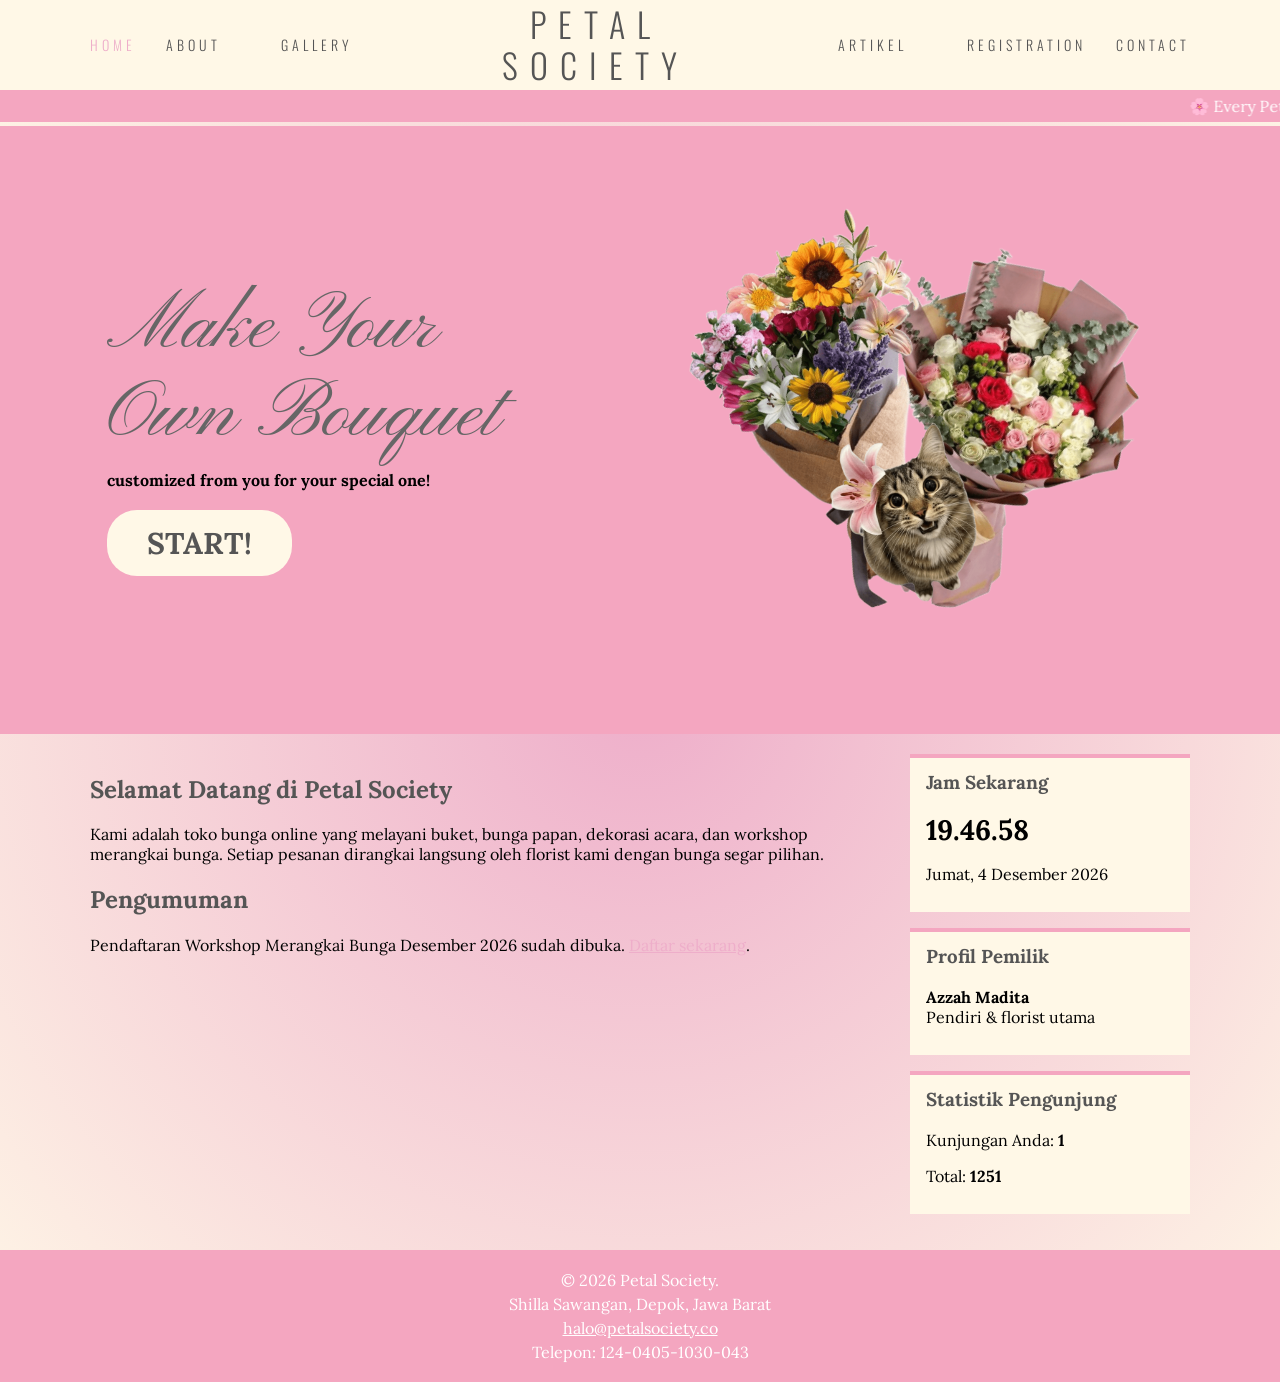
<file: index.html>
<!DOCTYPE html>
<html lang="id">
<head>
<meta charset="UTF-8">
<meta name="viewport" content="width=device-width, initial-scale=1.0">
<title>Home | Petal Society</title>
<link rel="icon" href="data:image/svg+xml,%3Csvg xmlns='http://www.w3.org/2000/svg' viewBox='0 0 100 100'%3E%3Ctext y='.9em' font-size='90'%3E%F0%9F%8C%B8%3C/text%3E%3C/svg%3E">
<link href="https://fonts.googleapis.com/css2?family=Lora:wght@400;700&family=Oswald:wght@300;400&family=Pinyon+Script&display=swap" rel="stylesheet">
<link rel="stylesheet" href="uts.css">
</head>
<body>
<header>
  <nav>
    <ul class="menu kiri">
      <li>
        <a href="index.html" class="aktif">Home</a></li>
      <li><a href="about.html">About</a><li>
      <li><a href="gallery.html">Gallery</a></li>
    </ul>
    <a href="index.html" class="judul">PETAL<br>SOCIETY</a>
    <ul class="menu kanan">
      <li><a href="artikel.html">Artikel</a><li>
      <li><a href="registration.html">Registration</a></li>
      <li><a href="contact.html">Contact</a></li>
    </ul>
  </nav>
</header>
<marquee class="berjalan">🌸 Every Petal Has a Story, Its You The One Who Started It🌷</marquee>
<section class="hero">
  <div class="hero-teks">
    <h1>Make Your<br>Own Bouquet</h1>
    <p>customized from you for your special one!</p>
    <a href="registration.html" class="tombol">START!</a>
  </div>
  <div class="komposisi">
    <img src="images/bunga1.png" alt="Buket mawar" class="bunga1">
    <img src="images/bunga2.png" alt="Buket bunga matahari" class="bunga2">
    <img src="images/meng.png" alt="Kucing Meng" class="meng">
  </div>
</section>
<div class="isi">
<main>
<h2>Selamat Datang di Petal Society</h2>
<p>Kami adalah toko bunga online yang melayani buket, bunga papan, dekorasi acara, dan workshop merangkai bunga. Setiap pesanan dirangkai langsung oleh florist kami dengan bunga segar pilihan.</p>
<h2>Pengumuman</h2><p>Pendaftaran Workshop Merangkai Bunga Desember 2026 sudah dibuka. <a href="registration.html">Daftar sekarang</a>.</p>
</main>
<aside>
  <div class="widget"><h3>Jam Sekarang</h3><p class="jam" id="jam">--:--:--</p><p id="tanggal"></p></div>
  <div class="widget"><h3>Profil Pemilik</h3><p><b>Azzah Madita</b><br>Pendiri &amp; florist utama</p></div>
  <div class="widget"><h3>Statistik Pengunjung</h3><p>Kunjungan Anda: <b id="kunjunganAnda">0</b></p><p>Total: <b id="totalKunjungan">0</b></p></div>
</aside>
</div>
<footer>
  <p>&copy; 2026 Petal Society.</p>
  <p>Shilla Sawangan, Depok, Jawa Barat</p>
  <p><a href="halo@petalsociety.id">halo@petalsociety.co</a></p>
  <p>Telepon: 124-0405-1030-043</p>
</footer>
<script src="uts.js"></script>
</body>
</html>
</file>
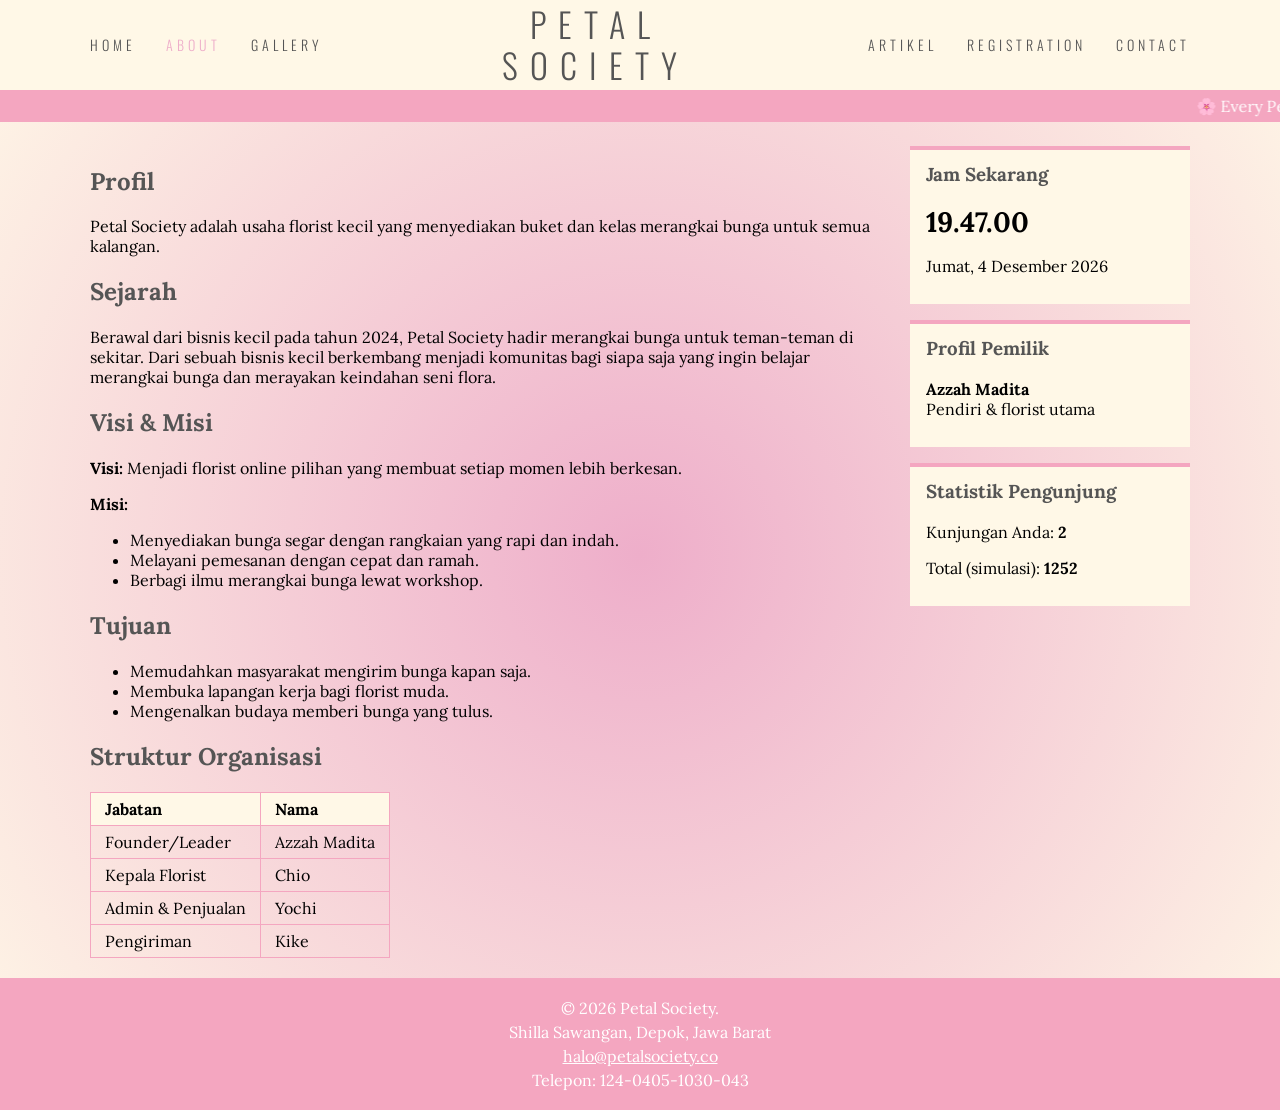
<file: about.html>
<!DOCTYPE html>
<html lang="id">
<head>
<meta charset="UTF-8">
<meta name="viewport" content="width=device-width, initial-scale=1.0">
<title>About | Petal Society</title>
<link rel="icon" href="data:image/svg+xml,%3Csvg xmlns='http://www.w3.org/2000/svg' viewBox='0 0 100 100'%3E%3Ctext y='.9em' font-size='90'%3E%F0%9F%8C%B8%3C/text%3E%3C/svg%3E">
<link href="https://fonts.googleapis.com/css2?family=Lora:wght@400;700&family=Oswald:wght@300;400&family=Pinyon+Script&display=swap" rel="stylesheet">
<link rel="stylesheet" href="uts.css">
</head>
<body>
<header>
  <nav>
    <ul class="menu kiri">
      <li><a href="index.html">Home</a></li>
      <li class="dropdown"><a href="about.html" class="aktif">About</a><ul class="submenu"><li><a href="about.html#profil">Profil</a></li><li><a href="about.html#sejarah">Sejarah</a></li><li><a href="about.html#visi">Visi &amp; Misi</a></li><li><a href="about.html#tujuan">Tujuan</a></li><li><a href="about.html#struktur">Struktur Organisasi</a></li></ul></li>
      <li><a href="gallery.html">Gallery</a></li>
    </ul>
    <a href="index.html" class="judul">PETAL<br>SOCIETY</a>
    <ul class="menu kanan">
      <li class="dropdown"><a href="artikel.html">Artikel</a><ul class="submenu"><li><a href="artikel.html"><b>Semua Artikel</b></a></li><li><a href="artikel1.html">Tips Merawat Buket Bunga Segar...</a></li><li><a href="artikel2.html">Makna Warna Bunga untuk Setiap...</a></li><li><a href="artikel3.html">Workshop Merangkai Bunga: Peng...</a></li></ul></li>
      <li><a href="registration.html">Registration</a></li>
      <li><a href="contact.html">Contact</a></li>
    </ul>
  </nav>
</header>
<marquee class="berjalan">🌸 Every Petal Has a Story, Its You The One Who Started It🌷</marquee>

<div class="isi">
<main>
<h2 id="profil">Profil</h2>
<p>Petal Society adalah usaha florist kecil yang menyediakan buket dan kelas merangkai bunga untuk semua kalangan.</p>
<h2 id="sejarah">Sejarah</h2>
<p>Berawal dari bisnis kecil pada tahun 2024, Petal Society hadir merangkai bunga untuk teman-teman di sekitar. Dari sebuah bisnis kecil berkembang menjadi komunitas bagi siapa saja yang ingin belajar merangkai bunga dan merayakan keindahan seni flora.</p>
<h2 id="visi">Visi &amp; Misi</h2>
<p><b>Visi:</b> Menjadi florist online pilihan yang membuat setiap momen lebih berkesan.</p>
<p><b>Misi:</b></p><ul><li>Menyediakan bunga segar dengan rangkaian yang rapi dan indah.</li><li>Melayani pemesanan dengan cepat dan ramah.</li><li>Berbagi ilmu merangkai bunga lewat workshop.</li></ul>
<h2 id="tujuan">Tujuan</h2>
<ul><li>Memudahkan masyarakat mengirim bunga kapan saja.</li><li>Membuka lapangan kerja bagi florist muda.</li><li>Mengenalkan budaya memberi bunga yang tulus.</li></ul>
<h2 id="struktur">Struktur Organisasi</h2>
<table><tr><th>Jabatan</th><th>Nama</th></tr><tr><td>Founder/Leader</td><td>Azzah Madita</td></tr><tr><td>Kepala Florist</td><td>Chio</td></tr><tr><td>Admin &amp; Penjualan</td><td>Yochi</td></tr><tr><td>Pengiriman</td><td>Kike</td></tr></table>
</main>
<aside>
  <div class="widget"><h3>Jam Sekarang</h3><p class="jam" id="jam">--:--:--</p><p id="tanggal"></p></div>
  <div class="widget"><h3>Profil Pemilik</h3><p><b>Azzah Madita</b><br>Pendiri &amp; florist utama</p></div>
  <div class="widget"><h3>Statistik Pengunjung</h3><p>Kunjungan Anda: <b id="kunjunganAnda">0</b></p><p>Total (simulasi): <b id="totalKunjungan">0</b></p></div>
</aside>
</div>
<footer>
  <p>&copy; 2026 Petal Society.</p>
  <p>Shilla Sawangan, Depok, Jawa Barat</p>
  <p><a href="halo@petalsociety.id">halo@petalsociety.co</a></p>
  <p>Telepon: 124-0405-1030-043</p>
<script src="uts.js"></script>
</body>
</html>
</body>
</html>
</file>
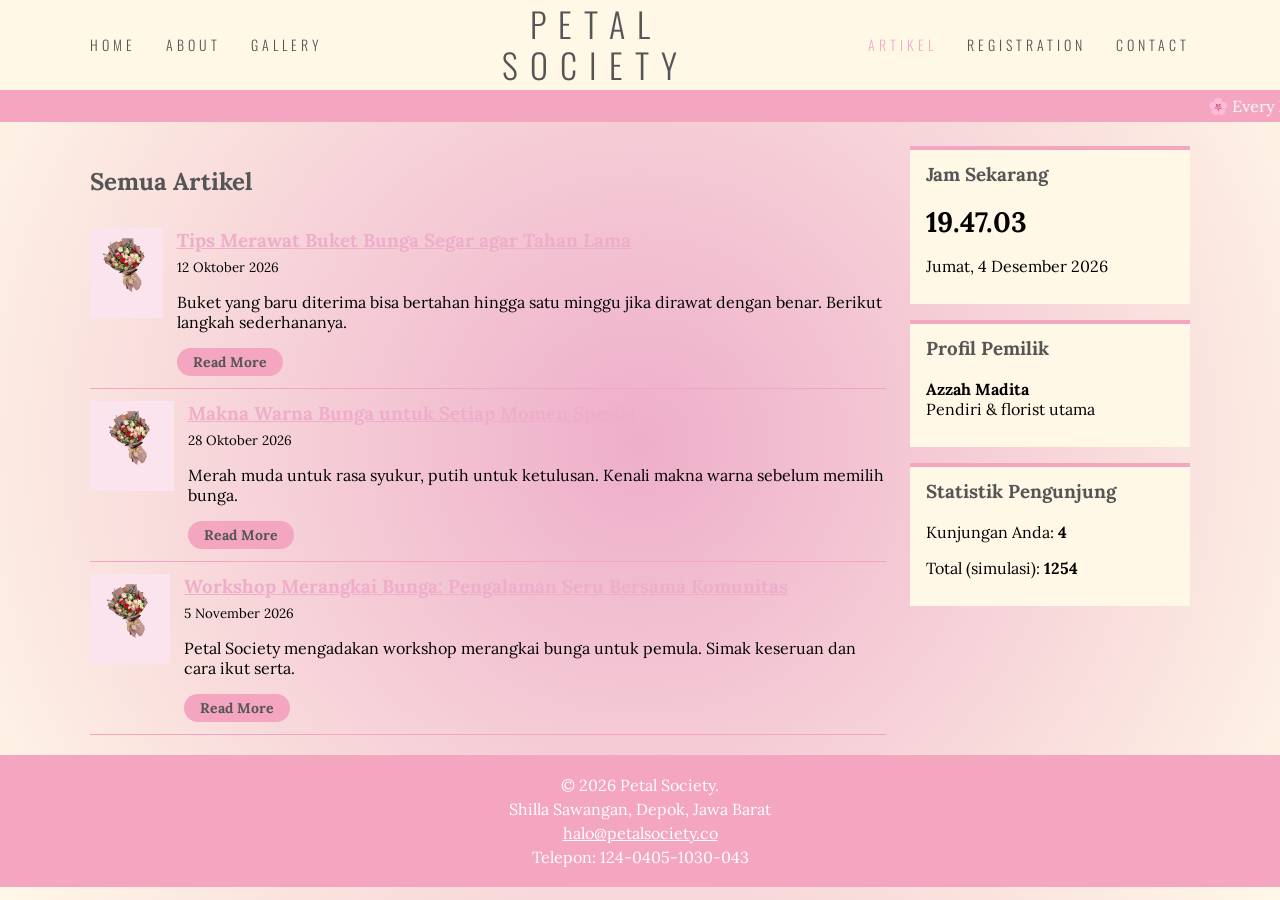
<file: artikel.html>
<!DOCTYPE html>
<html lang="id">
<head>
<meta charset="UTF-8">
<meta name="viewport" content="width=device-width, initial-scale=1.0">
<title>Artikel | Petal Society</title>
<link rel="icon" href="data:image/svg+xml,%3Csvg xmlns='http://www.w3.org/2000/svg' viewBox='0 0 100 100'%3E%3Ctext y='.9em' font-size='90'%3E%F0%9F%8C%B8%3C/text%3E%3C/svg%3E">
<link href="https://fonts.googleapis.com/css2?family=Lora:wght@400;700&family=Oswald:wght@300;400&family=Pinyon+Script&display=swap" rel="stylesheet">
<link rel="stylesheet" href="uts.css">
</head>
<body>
<header>
  <nav>
    <ul class="menu kiri">
      <li><a href="index.html">Home</a></li>
      <li class="dropdown"><a href="about.html">About</a><ul class="submenu"><li><a href="about.html#profil">Profil</a></li><li><a href="about.html#sejarah">Sejarah</a></li><li><a href="about.html#visi">Visi &amp; Misi</a></li><li><a href="about.html#tujuan">Tujuan</a></li><li><a href="about.html#struktur">Struktur Organisasi</a></li></ul></li>
      <li><a href="gallery.html">Gallery</a></li>
    </ul>
    <a href="index.html" class="judul">PETAL<br>SOCIETY</a>
    <ul class="menu kanan">
      <li class="dropdown"><a href="artikel.html" class="aktif">Artikel</a><ul class="submenu"><li><a href="artikel.html"><b>Semua Artikel</b></a></li><li><a href="artikel1.html">Tips Merawat Buket Bunga Segar...</a></li><li><a href="artikel2.html">Makna Warna Bunga untuk Setiap...</a></li><li><a href="artikel3.html">Workshop Merangkai Bunga: Peng...</a></li></ul></li>
      <li><a href="registration.html">Registration</a></li>
      <li><a href="contact.html">Contact</a></li>
    </ul>
  </nav>
</header>
<marquee class="berjalan">🌸 Every Petal Has a Story, Its You The One Who Started It🌷</marquee>

<div class="isi">
<main>
<h2>Semua Artikel</h2><div class="artikel"><img src="images/bunga1.png" alt="" width="90"><div><h3><a href="artikel1.html">Tips Merawat Buket Bunga Segar agar Tahan Lama</a></h3><small>12 Oktober 2026</small><p>Buket yang baru diterima bisa bertahan hingga satu minggu jika dirawat dengan benar. Berikut langkah sederhananya.</p><a class="tombol kecil" href="artikel1.html">Read More</a></div></div><div class="artikel"><img src="images/bunga1.png" alt="" width="90"><div><h3><a href="artikel2.html">Makna Warna Bunga untuk Setiap Momen Spesial</a></h3><small>28 Oktober 2026</small><p>Merah muda untuk rasa syukur, putih untuk ketulusan. Kenali makna warna sebelum memilih bunga.</p><a class="tombol kecil" href="artikel2.html">Read More</a></div></div><div class="artikel"><img src="images/bunga1.png" alt="" width="90"><div><h3><a href="artikel3.html">Workshop Merangkai Bunga: Pengalaman Seru Bersama Komunitas</a></h3><small>5 November 2026</small><p>Petal Society mengadakan workshop merangkai bunga untuk pemula. Simak keseruan dan cara ikut serta.</p><a class="tombol kecil" href="artikel3.html">Read More</a></div></div>
</main>
<aside>
  <div class="widget"><h3>Jam Sekarang</h3><p class="jam" id="jam">--:--:--</p><p id="tanggal"></p></div>
  <div class="widget"><h3>Profil Pemilik</h3><p><b>Azzah Madita</b><br>Pendiri &amp; florist utama</p></div>
  <div class="widget"><h3>Statistik Pengunjung</h3><p>Kunjungan Anda: <b id="kunjunganAnda">0</b></p><p>Total (simulasi): <b id="totalKunjungan">0</b></p></div>
</aside>
</div>
<footer>
  <p>&copy; 2026 Petal Society.</p>
  <p>Shilla Sawangan, Depok, Jawa Barat</p>
  <p><a href="halo@petalsociety.id">halo@petalsociety.co</a></p>
  <p>Telepon: 124-0405-1030-043</p>
<script src="uts.js"></script>
</footer>
<script src="uts.js"></script>
</body>
</html>
</body>
</html>
</file>
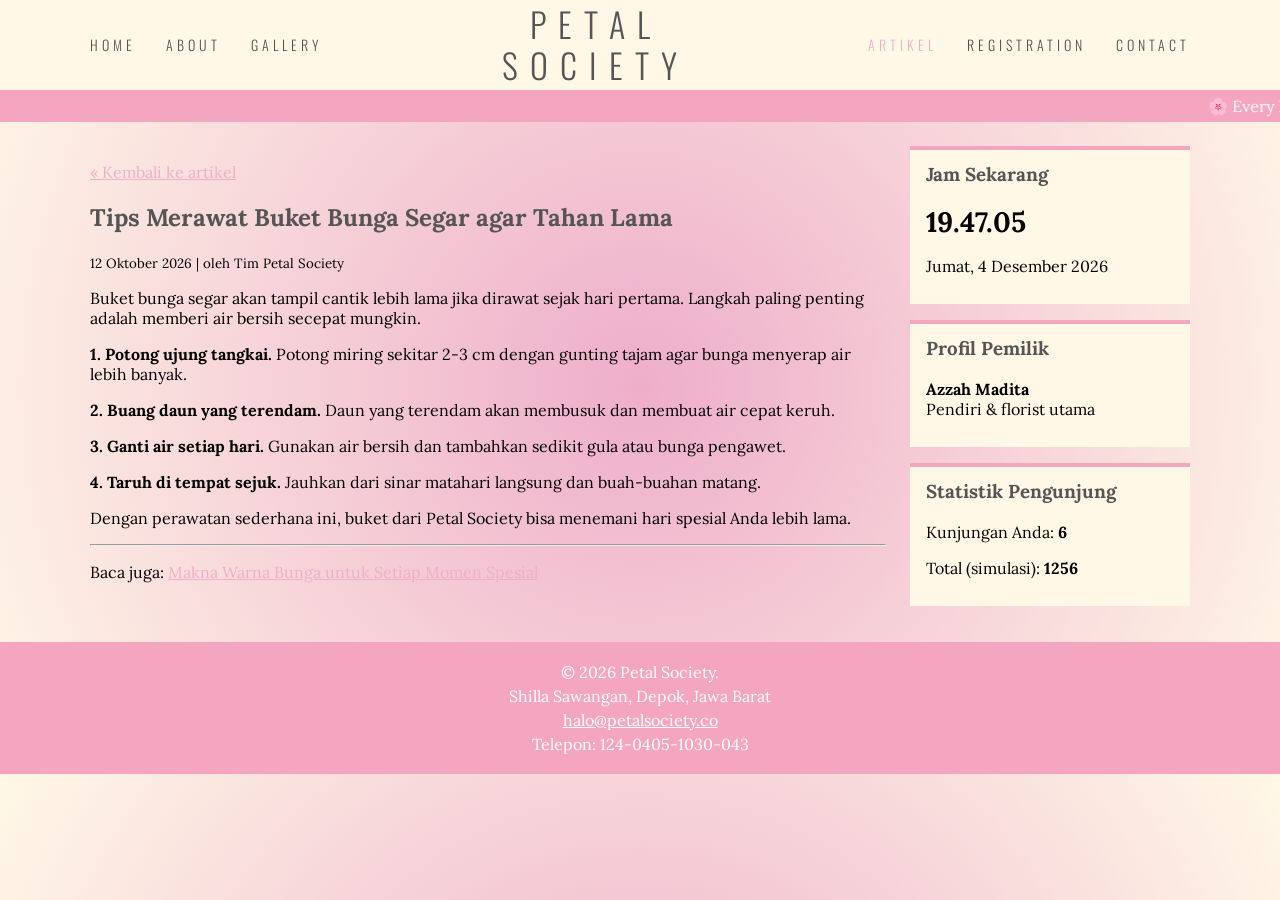
<file: artikel1.html>
<!DOCTYPE html>
<html lang="id">
<head>
<meta charset="UTF-8">
<meta name="viewport" content="width=device-width, initial-scale=1.0">
<title>Tips Merawat Buket Bunga Segar agar Tahan Lama | Petal Society</title>
<link rel="icon" href="data:image/svg+xml,%3Csvg xmlns='http://www.w3.org/2000/svg' viewBox='0 0 100 100'%3E%3Ctext y='.9em' font-size='90'%3E%F0%9F%8C%B8%3C/text%3E%3C/svg%3E">
<link href="https://fonts.googleapis.com/css2?family=Lora:wght@400;700&family=Oswald:wght@300;400&family=Pinyon+Script&display=swap" rel="stylesheet">
<link rel="stylesheet" href="uts.css">
</head>
<body>
<header>
  <nav>
    <ul class="menu kiri">
      <li><a href="index.html">Home</a></li>
      <li class="dropdown"><a href="about.html">About</a><ul class="submenu"><li><a href="about.html#profil">Profil</a></li><li><a href="about.html#sejarah">Sejarah</a></li><li><a href="about.html#visi">Visi &amp; Misi</a></li><li><a href="about.html#tujuan">Tujuan</a></li><li><a href="about.html#struktur">Struktur Organisasi</a></li></ul></li>
      <li><a href="gallery.html">Gallery</a></li>
    </ul>
    <a href="index.html" class="judul">PETAL<br>SOCIETY</a>
    <ul class="menu kanan">
      <li class="dropdown"><a href="artikel.html" class="aktif">Artikel</a><ul class="submenu"><li><a href="artikel.html"><b>Semua Artikel</b></a></li><li><a href="artikel1.html">Tips Merawat Buket Bunga Segar...</a></li><li><a href="artikel2.html">Makna Warna Bunga untuk Setiap...</a></li><li><a href="artikel3.html">Workshop Merangkai Bunga: Peng...</a></li></ul></li>
      <li><a href="registration.html">Registration</a></li>
      <li><a href="contact.html">Contact</a></li>
    </ul>
  </nav>
</header>
<marquee class="berjalan">🌸 Every Petal Has a Story, Its You The One Who Started It🌷</marquee>

<div class="isi">
<main>
<p><a href="artikel.html">&laquo; Kembali ke artikel</a></p><h2>Tips Merawat Buket Bunga Segar agar Tahan Lama</h2><small>12 Oktober 2026 | oleh Tim Petal Society</small><p>Buket bunga segar akan tampil cantik lebih lama jika dirawat sejak hari pertama. Langkah paling penting adalah memberi air bersih secepat mungkin.</p><p><b>1. Potong ujung tangkai.</b> Potong miring sekitar 2-3 cm dengan gunting tajam agar bunga menyerap air lebih banyak.</p><p><b>2. Buang daun yang terendam.</b> Daun yang terendam akan membusuk dan membuat air cepat keruh.</p><p><b>3. Ganti air setiap hari.</b> Gunakan air bersih dan tambahkan sedikit gula atau bunga pengawet.</p><p><b>4. Taruh di tempat sejuk.</b> Jauhkan dari sinar matahari langsung dan buah-buahan matang.</p><p>Dengan perawatan sederhana ini, buket dari Petal Society bisa menemani hari spesial Anda lebih lama.</p><hr><p>Baca juga: <a href="artikel2.html">Makna Warna Bunga untuk Setiap Momen Spesial</a></p>
</main>
<aside>
  <div class="widget"><h3>Jam Sekarang</h3><p class="jam" id="jam">--:--:--</p><p id="tanggal"></p></div>
  <div class="widget"><h3>Profil Pemilik</h3><p><b>Azzah Madita</b><br>Pendiri &amp; florist utama</p></div>
  <div class="widget"><h3>Statistik Pengunjung</h3><p>Kunjungan Anda: <b id="kunjunganAnda">0</b></p><p>Total (simulasi): <b id="totalKunjungan">0</b></p></div>
</aside>
</div>
<footer>
  <p>&copy; 2026 Petal Society.</p>
  <p>Shilla Sawangan, Depok, Jawa Barat</p>
  <p><a href="halo@petalsociety.id">halo@petalsociety.co</a></p>
  <p>Telepon: 124-0405-1030-043</p>
<script src="uts.js"></script>
</footer>
<script src="uts.js"></script>
</body>
</html>
</file>
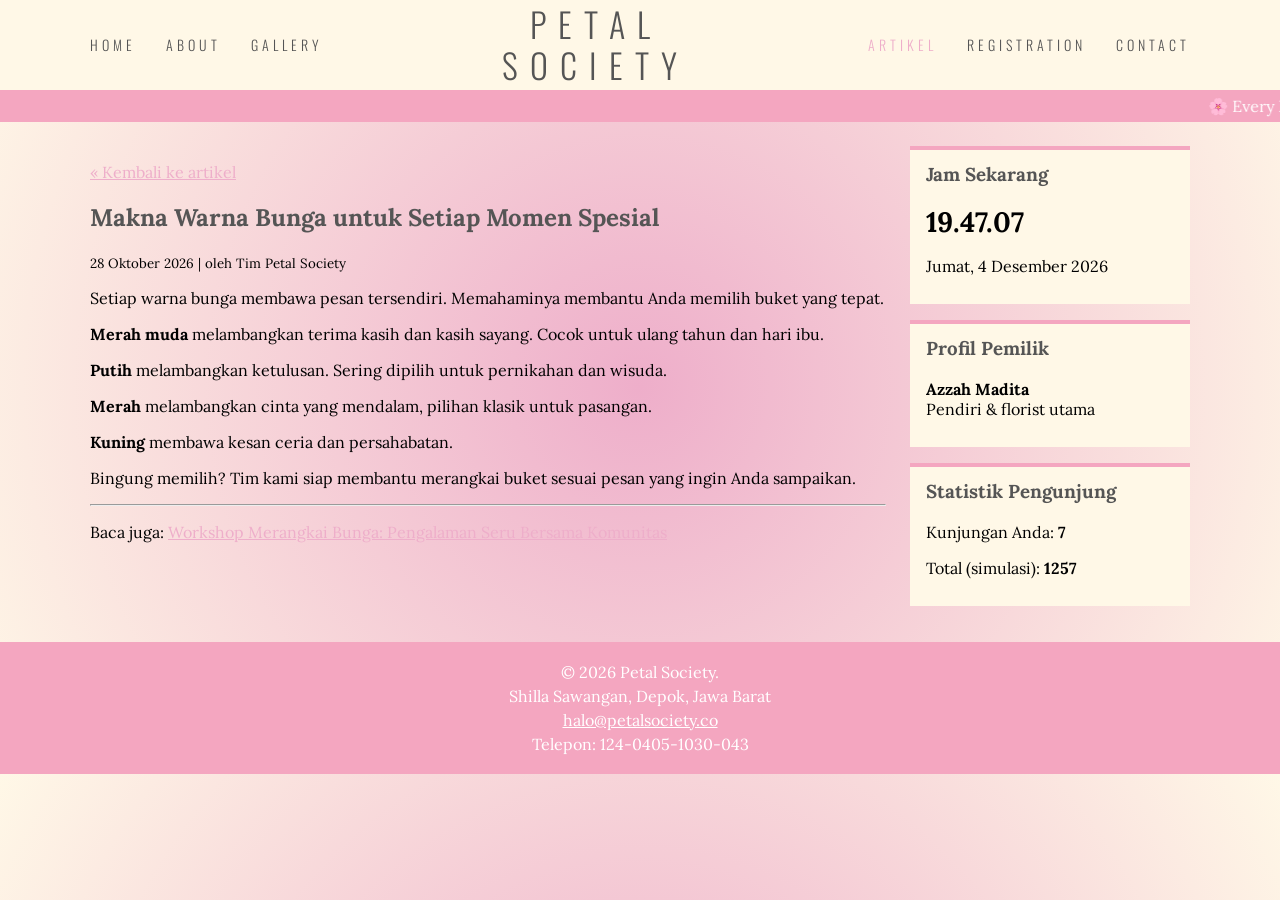
<file: artikel2.html>
<!DOCTYPE html>
<html lang="id">
<head>
<meta charset="UTF-8">
<meta name="viewport" content="width=device-width, initial-scale=1.0">
<title>Makna Warna Bunga untuk Setiap Momen Spesial | Petal Society</title>
<link rel="icon" href="data:image/svg+xml,%3Csvg xmlns='http://www.w3.org/2000/svg' viewBox='0 0 100 100'%3E%3Ctext y='.9em' font-size='90'%3E%F0%9F%8C%B8%3C/text%3E%3C/svg%3E">
<link href="https://fonts.googleapis.com/css2?family=Lora:wght@400;700&family=Oswald:wght@300;400&family=Pinyon+Script&display=swap" rel="stylesheet">
<link rel="stylesheet" href="uts.css">
</head>
<body>
<header>
  <nav>
    <ul class="menu kiri">
      <li><a href="index.html">Home</a></li>
      <li class="dropdown"><a href="about.html">About</a><ul class="submenu"><li><a href="about.html#profil">Profil</a></li><li><a href="about.html#sejarah">Sejarah</a></li><li><a href="about.html#visi">Visi &amp; Misi</a></li><li><a href="about.html#tujuan">Tujuan</a></li><li><a href="about.html#struktur">Struktur Organisasi</a></li></ul></li>
      <li><a href="gallery.html">Gallery</a></li>
    </ul>
    <a href="index.html" class="judul">PETAL<br>SOCIETY</a>
    <ul class="menu kanan">
      <li class="dropdown"><a href="artikel.html" class="aktif">Artikel</a><ul class="submenu"><li><a href="artikel.html"><b>Semua Artikel</b></a></li><li><a href="artikel1.html">Tips Merawat Buket Bunga Segar...</a></li><li><a href="artikel2.html">Makna Warna Bunga untuk Setiap...</a></li><li><a href="artikel3.html">Workshop Merangkai Bunga: Peng...</a></li></ul></li>
      <li><a href="registration.html">Registration</a></li>
      <li><a href="contact.html">Contact</a></li>
    </ul>
  </nav>
</header>
<marquee class="berjalan">🌸 Every Petal Has a Story, Its You The One Who Started It🌷</marquee>

<div class="isi">
<main>
<p><a href="artikel.html">&laquo; Kembali ke artikel</a></p><h2>Makna Warna Bunga untuk Setiap Momen Spesial</h2><small>28 Oktober 2026 | oleh Tim Petal Society</small><p>Setiap warna bunga membawa pesan tersendiri. Memahaminya membantu Anda memilih buket yang tepat.</p><p><b>Merah muda</b> melambangkan terima kasih dan kasih sayang. Cocok untuk ulang tahun dan hari ibu.</p><p><b>Putih</b> melambangkan ketulusan. Sering dipilih untuk pernikahan dan wisuda.</p><p><b>Merah</b> melambangkan cinta yang mendalam, pilihan klasik untuk pasangan.</p><p><b>Kuning</b> membawa kesan ceria dan persahabatan.</p><p>Bingung memilih? Tim kami siap membantu merangkai buket sesuai pesan yang ingin Anda sampaikan.</p><hr><p>Baca juga: <a href="artikel3.html">Workshop Merangkai Bunga: Pengalaman Seru Bersama Komunitas</a></p>
</main>
<aside>
  <div class="widget"><h3>Jam Sekarang</h3><p class="jam" id="jam">--:--:--</p><p id="tanggal"></p></div>
  <div class="widget"><h3>Profil Pemilik</h3><p><b>Azzah Madita</b><br>Pendiri &amp; florist utama</p></div>
  <div class="widget"><h3>Statistik Pengunjung</h3><p>Kunjungan Anda: <b id="kunjunganAnda">0</b></p><p>Total (simulasi): <b id="totalKunjungan">0</b></p></div>
</aside>
</div>
<footer>
  <p>&copy; 2026 Petal Society.</p>
  <p>Shilla Sawangan, Depok, Jawa Barat</p>
  <p><a href="halo@petalsociety.id">halo@petalsociety.co</a></p>
  <p>Telepon: 124-0405-1030-043</p>
</footer>
<script src="uts.js"></script>
</body>
</html>
</file>
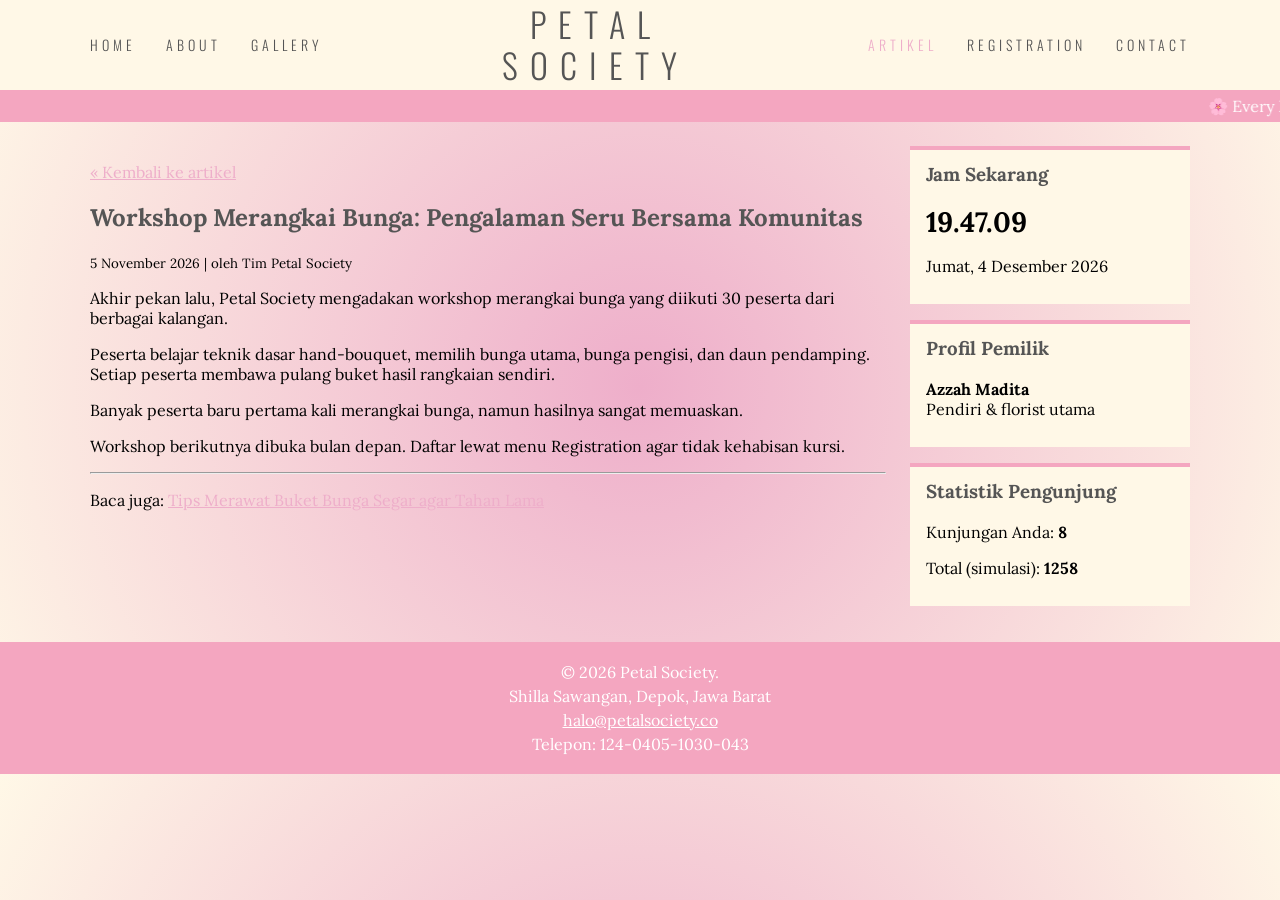
<file: artikel3.html>
<!DOCTYPE html>
<html lang="id">
<head>
<meta charset="UTF-8">
<meta name="viewport" content="width=device-width, initial-scale=1.0">
<title>Workshop Merangkai Bunga: Pengalaman Seru Bersama Komunitas | Petal Society</title>
<link rel="icon" href="data:image/svg+xml,%3Csvg xmlns='http://www.w3.org/2000/svg' viewBox='0 0 100 100'%3E%3Ctext y='.9em' font-size='90'%3E%F0%9F%8C%B8%3C/text%3E%3C/svg%3E">
<link href="https://fonts.googleapis.com/css2?family=Lora:wght@400;700&family=Oswald:wght@300;400&family=Pinyon+Script&display=swap" rel="stylesheet">
<link rel="stylesheet" href="uts.css">
</head>
<body>
<header>
  <nav>
    <ul class="menu kiri">
      <li><a href="index.html">Home</a></li>
      <li class="dropdown"><a href="about.html">About</a><ul class="submenu"><li><a href="about.html#profil">Profil</a></li><li><a href="about.html#sejarah">Sejarah</a></li><li><a href="about.html#visi">Visi &amp; Misi</a></li><li><a href="about.html#tujuan">Tujuan</a></li><li><a href="about.html#struktur">Struktur Organisasi</a></li></ul></li>
      <li><a href="gallery.html">Gallery</a></li>
    </ul>
    <a href="index.html" class="judul">PETAL<br>SOCIETY</a>
    <ul class="menu kanan">
      <li class="dropdown"><a href="artikel.html" class="aktif">Artikel</a><ul class="submenu"><li><a href="artikel.html"><b>Semua Artikel</b></a></li><li><a href="artikel1.html">Tips Merawat Buket Bunga Segar...</a></li><li><a href="artikel2.html">Makna Warna Bunga untuk Setiap...</a></li><li><a href="artikel3.html">Workshop Merangkai Bunga: Peng...</a></li></ul></li>
      <li><a href="registration.html">Registration</a></li>
      <li><a href="contact.html">Contact</a></li>
    </ul>
  </nav>
</header>
<marquee class="berjalan">🌸 Every Petal Has a Story, Its You The One Who Started It🌷</marquee>

<div class="isi">
<main>
<p><a href="artikel.html">&laquo; Kembali ke artikel</a></p><h2>Workshop Merangkai Bunga: Pengalaman Seru Bersama Komunitas</h2><small>5 November 2026 | oleh Tim Petal Society</small><p>Akhir pekan lalu, Petal Society mengadakan workshop merangkai bunga yang diikuti 30 peserta dari berbagai kalangan.</p><p>Peserta belajar teknik dasar hand-bouquet, memilih bunga utama, bunga pengisi, dan daun pendamping. Setiap peserta membawa pulang buket hasil rangkaian sendiri.</p><p>Banyak peserta baru pertama kali merangkai bunga, namun hasilnya sangat memuaskan.</p><p>Workshop berikutnya dibuka bulan depan. Daftar lewat menu Registration agar tidak kehabisan kursi.</p><hr><p>Baca juga: <a href="artikel1.html">Tips Merawat Buket Bunga Segar agar Tahan Lama</a></p>
</main>
<aside>
  <div class="widget"><h3>Jam Sekarang</h3><p class="jam" id="jam">--:--:--</p><p id="tanggal"></p></div>
  <div class="widget"><h3>Profil Pemilik</h3><p><b>Azzah Madita</b><br>Pendiri &amp; florist utama</p></div>  
  <div class="widget"><h3>Statistik Pengunjung</h3><p>Kunjungan Anda: <b id="kunjunganAnda">0</b></p><p>Total (simulasi): <b id="totalKunjungan">0</b></p></div>
</aside>
</div>
<footer>
  <p>&copy; 2026 Petal Society.</p>
  <p>Shilla Sawangan, Depok, Jawa Barat</p>
  <p><a href="halo@petalsociety.id">halo@petalsociety.co</a></p>
  <p>Telepon: 124-0405-1030-043</p>
</footer>
<script src="uts.js"></script>
</body>
</html>
</file>
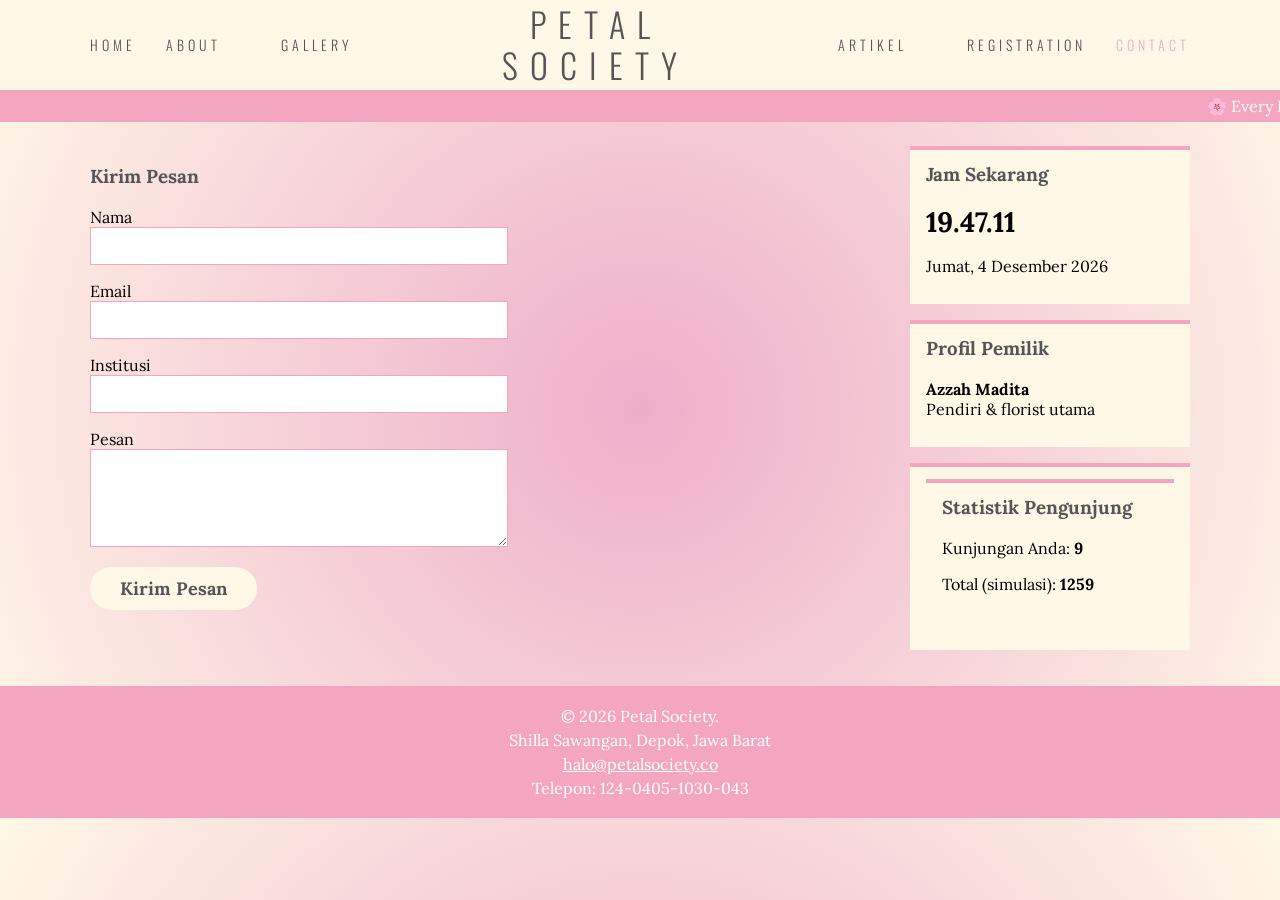
<file: contact.html>
<!DOCTYPE html>
<html lang="id">
<head>
<meta charset="UTF-8">
<meta name="viewport" content="width=device-width, initial-scale=1.0">
<title>Contact | Petal Society</title>
<link rel="icon" href="data:image/svg+xml,%3Csvg xmlns='http://www.w3.org/2000/svg' viewBox='0 0 100 100'%3E%3Ctext y='.9em' font-size='90'%3E%F0%9F%8C%B8%3C/text%3E%3C/svg%3E">
<link href="https://fonts.googleapis.com/css2?family=Lora:wght@400;700&family=Oswald:wght@300;400&family=Pinyon+Script&display=swap" rel="stylesheet">
<link rel="stylesheet" href="uts.css">
</head>
<body>
<header>
  <nav>
    <ul class="menu kiri">
      <li><a href="index.html">Home</a></li>
      <li><a href="about.html">About</a><li>
      <li><a href="gallery.html">Gallery</a></li>
    </ul>
    <a href="index.html" class="judul">PETAL<br>SOCIETY</a>
    <ul class="menu kanan">
      <li><a href="artikel.html">Artikel</a><li>
      <li><a href="registration.html">Registration</a></li>
      <li><a href="contact.html" class="aktif">Contact</a></li>
    </ul>
  </nav>
</header>
<marquee class="berjalan">🌸 Every Petal Has a Story, Its You The One Who Started It🌷</marquee>

<div class="isi">
<main>
<h3>Kirim Pesan</h3>
<form id="formKontak">
<p><label>Nama<br><input type="text" name="nama" required></label></p>
<p><label>Email<br><input type="email" name="email" required></label></p>
<p><label>Institusi<br><input type="text" name="institusi" required></label></p>
<p><label>Pesan<br><textarea name="pesan" rows="4" required></textarea></label></p>
<button type="submit" class="tombol">Kirim Pesan</button>
<p id="pesanKontak"></p>
</form>
</main>
<aside>
  <div class="widget"><h3>Jam Sekarang</h3><p class="jam" id="jam">--:--:--</p><p id="tanggal"></p></div>
  <div class="widget"><h3>Profil Pemilik</h3><p><b>Azzah Madita</b><br>Pendiri &amp; florist utama</p></div>  <div class="widget">
  <div class="widget"><h3>Statistik Pengunjung</h3><p>Kunjungan Anda: <b id="kunjunganAnda">0</b></p><p>Total (simulasi): <b id="totalKunjungan">0</b></p></div>
</aside>
</div>
<footer>
  <p>&copy; 2026 Petal Society.</p>
  <p>Shilla Sawangan, Depok, Jawa Barat</p>
  <p><a href="halo@petalsociety.id">halo@petalsociety.co</a></p>
  <p>Telepon: 124-0405-1030-043</p>
<script src="uts.js"></script>
</body>
</html>
</file>
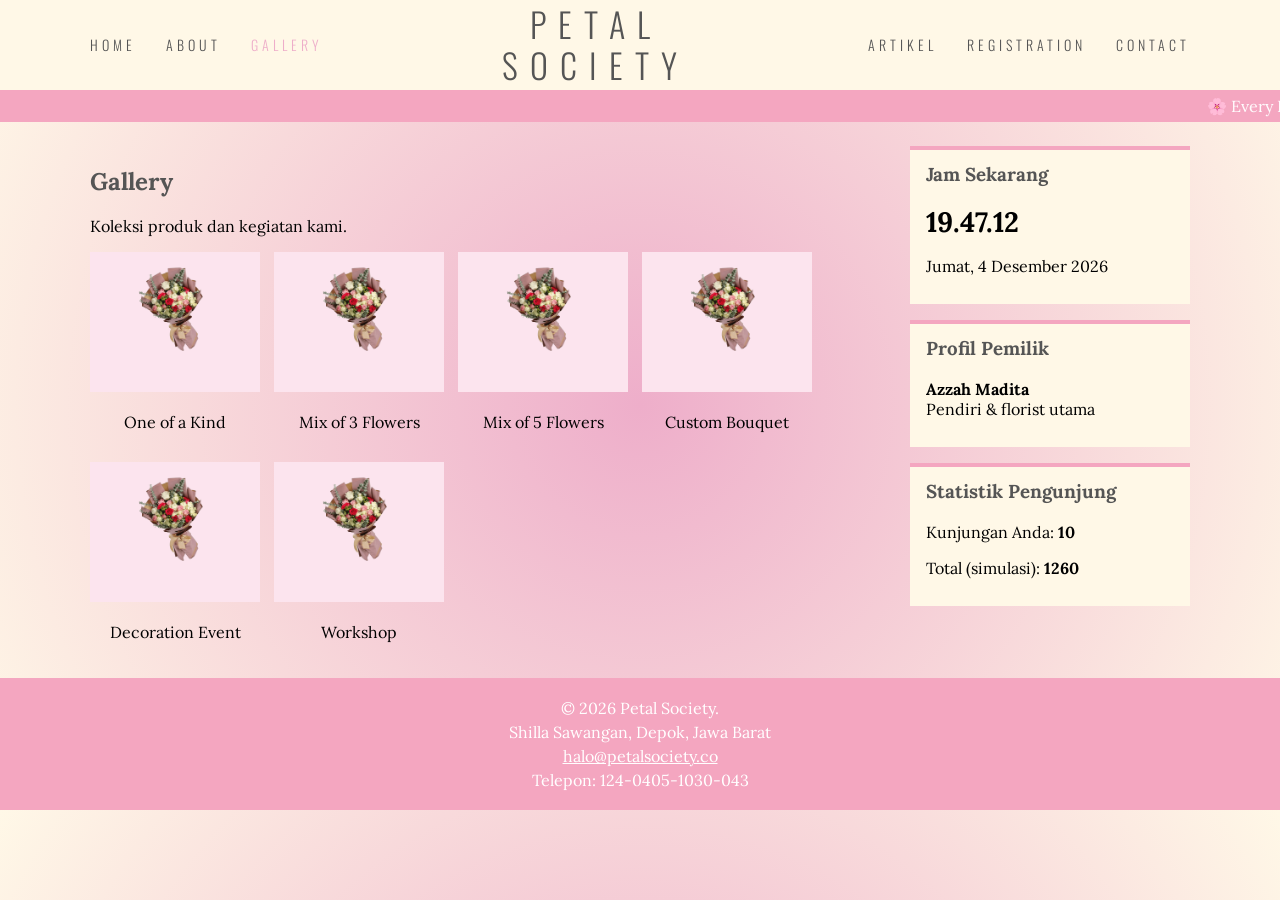
<file: gallery.html>
<!DOCTYPE html>
<html lang="id">
<head>
<meta charset="UTF-8">
<meta name="viewport" content="width=device-width, initial-scale=1.0">
<title>Gallery | Petal Society</title>
<link rel="icon" href="data:image/svg+xml,%3Csvg xmlns='http://www.w3.org/2000/svg' viewBox='0 0 100 100'%3E%3Ctext y='.9em' font-size='90'%3E%F0%9F%8C%B8%3C/text%3E%3C/svg%3E">
<link href="https://fonts.googleapis.com/css2?family=Lora:wght@400;700&family=Oswald:wght@300;400&family=Pinyon+Script&display=swap" rel="stylesheet">
<link rel="stylesheet" href="uts.css">
</head>
<body>
<header>
  <nav>
    <ul class="menu kiri">
      <li><a href="index.html">Home</a></li>
      <li class="dropdown"><a href="about.html">About</a><ul class="submenu"><li><a href="about.html#profil">Profil</a></li><li><a href="about.html#sejarah">Sejarah</a></li><li><a href="about.html#visi">Visi &amp; Misi</a></li><li><a href="about.html#tujuan">Tujuan</a></li><li><a href="about.html#struktur">Struktur Organisasi</a></li></ul></li>
      <li><a href="gallery.html" class="aktif">Gallery</a></li>
    </ul>
    <a href="index.html" class="judul">PETAL<br>SOCIETY</a>
    <ul class="menu kanan">
      <li class="dropdown"><a href="artikel.html">Artikel</a><ul class="submenu"><li><a href="artikel.html"><b>Semua Artikel</b></a></li><li><a href="artikel1.html">Tips Merawat Buket Bunga Segar...</a></li><li><a href="artikel2.html">Makna Warna Bunga untuk Setiap...</a></li><li><a href="artikel3.html">Workshop Merangkai Bunga: Peng...</a></li></ul></li>
      <li><a href="registration.html">Registration</a></li>
      <li><a href="contact.html">Contact</a></li>
    </ul>
  </nav>
</header>
<marquee class="berjalan">🌸 Every Petal Has a Story, Its You The One Who Started It🌷</marquee>

<div class="isi">
<main>
<h2>Gallery</h2><p>Koleksi produk dan kegiatan kami.</p>
  <div class='galeri'>
    <div class="foto"><img src="images/bunga1.png" alt="One of a Kind"><p>One of a Kind</p></div>
    <div class="foto"><img src="images/bunga1.png" alt="Mix of 3 Flowers"><p>Mix of 3 Flowers</p></div>
    <div class="foto"><img src="images/bunga1.png" alt="Mix of 5 Flowers"><p>Mix of 5 Flowers</p></div>
    <div class="foto"><img src="images/bunga1.png" alt="Dekorasi Pernikahan"><p>Custom Bouquet</p></div>
    <div class="foto"><img src="images/bunga1.png" alt="Buket Wisuda"><p>Decoration Event</p></div>
    <div class="foto"><img src="images/bunga1.png" alt="Bunga Meja"><p>Workshop</p></div>
  </div>
</main>
<aside>
  <div class="widget"><h3>Jam Sekarang</h3><p class="jam" id="jam">--:--:--</p><p id="tanggal"></p></div>
  <div class="widget"><h3>Profil Pemilik</h3><p><b>Azzah Madita</b><br>Pendiri &amp; florist utama</p></div>  
  <div class="widget"><h3>Statistik Pengunjung</h3><p>Kunjungan Anda: <b id="kunjunganAnda">0</b></p><p>Total (simulasi): <b id="totalKunjungan">0</b></p></div>
</aside>
</div>
<footer>
  <p>&copy; 2026 Petal Society.</p>
  <p>Shilla Sawangan, Depok, Jawa Barat</p>
  <p><a href="halo@petalsociety.id">halo@petalsociety.co</a></p>
  <p>Telepon: 124-0405-1030-043</p>
</footer>
<script src="uts.js"></script>
</body>
</html>
</file>
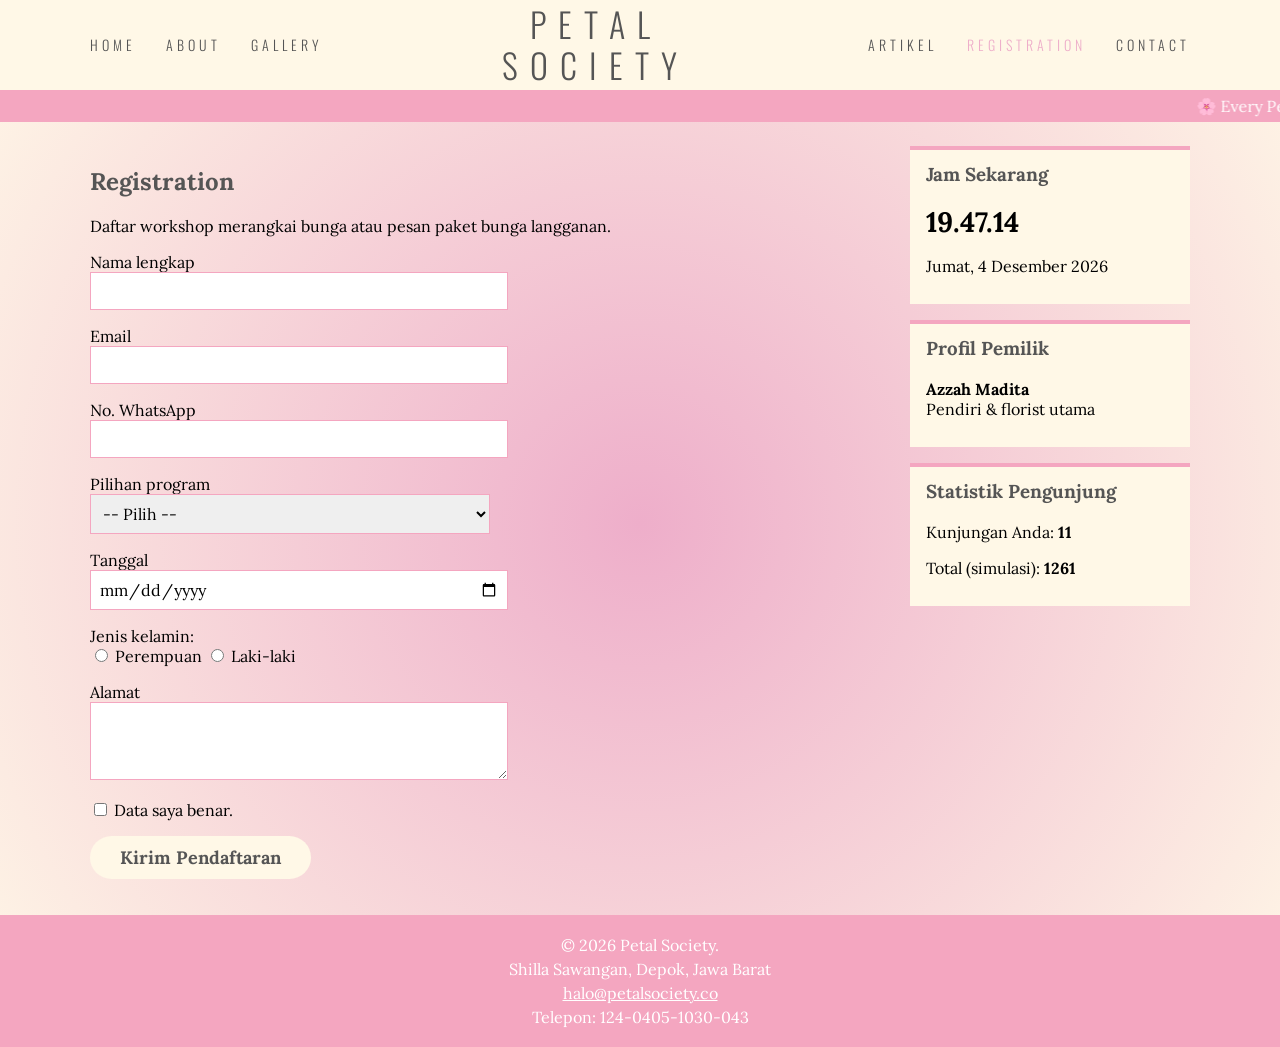
<file: registration.html>
<!DOCTYPE html>
<html lang="id">
<head>
<meta charset="UTF-8">
<meta name="viewport" content="width=device-width, initial-scale=1.0">
<title>Registration | Petal Society</title>
<link rel="icon" href="data:image/svg+xml,%3Csvg xmlns='http://www.w3.org/2000/svg' viewBox='0 0 100 100'%3E%3Ctext y='.9em' font-size='90'%3E%F0%9F%8C%B8%3C/text%3E%3C/svg%3E">
<link href="https://fonts.googleapis.com/css2?family=Lora:wght@400;700&family=Oswald:wght@300;400&family=Pinyon+Script&display=swap" rel="stylesheet">
<link rel="stylesheet" href="uts.css">
</head>
<body>
<header>
  <nav>
    <ul class="menu kiri">
      <li><a href="index.html">Home</a></li>
      <li class="dropdown"><a href="about.html">About</a><ul class="submenu"><li><a href="about.html#profil">Profil</a></li><li><a href="about.html#sejarah">Sejarah</a></li><li><a href="about.html#visi">Visi &amp; Misi</a></li><li><a href="about.html#tujuan">Tujuan</a></li><li><a href="about.html#struktur">Struktur Organisasi</a></li></ul></li>
      <li><a href="gallery.html">Gallery</a></li>
    </ul>
    <a href="index.html" class="judul">PETAL<br>SOCIETY</a>
    <ul class="menu kanan">
      <li class="dropdown"><a href="artikel.html">Artikel</a><ul class="submenu"><li><a href="artikel.html"><b>Semua Artikel</b></a></li><li><a href="artikel1.html">Tips Merawat Buket Bunga Segar...</a></li><li><a href="artikel2.html">Makna Warna Bunga untuk Setiap...</a></li><li><a href="artikel3.html">Workshop Merangkai Bunga: Peng...</a></li></ul></li>
      <li><a href="registration.html" class="aktif">Registration</a></li>
      <li><a href="contact.html">Contact</a></li>
    </ul>
  </nav>
</header>
<marquee class="berjalan">🌸 Every Petal Has a Story, Its You The One Who Started It🌷</marquee>

<div class="isi">
<main>
<h2>Registration</h2><p>Daftar workshop merangkai bunga atau pesan paket bunga langganan.</p>
<form id="formDaftar">
<p><label>Nama lengkap<br><input type="text" name="nama" required></label></p>
<p><label>Email<br><input type="email" name="email" required></label></p>
<p><label>No. WhatsApp<br><input type="tel" name="hp" required></label></p>
<p><label>Pilihan program<br><select name="program" required><option value="">-- Pilih --</option><option>Workshop Hand Bouquet (Rp150.000)</option><option>Workshop Bunga Meja (Rp120.000)</option><option>Langganan Bunga Mingguan (Rp200.000)</option></select></label></p>
<p><label>Tanggal<br><input type="date" name="tanggal" required></label></p>
<p>Jenis kelamin:<br><label><input type="radio" name="jk" value="P" required> Perempuan</label> <label><input type="radio" name="jk" value="L"> Laki-laki</label></p>
<p><label>Alamat<br><textarea name="alamat" rows="3" required></textarea></label></p>
<p><label><input type="checkbox" name="setuju" required> Data saya benar.</label></p>
<button type="submit" class="tombol">Kirim Pendaftaran</button>
<p id="pesanDaftar"></p>
</form>
</main>
<aside>
  <div class="widget"><h3>Jam Sekarang</h3><p class="jam" id="jam">--:--:--</p><p id="tanggal"></p></div>
  <div class="widget"><h3>Profil Pemilik</h3><p><b>Azzah Madita</b><br>Pendiri &amp; florist utama</p></div>  
  <div class="widget"><h3>Statistik Pengunjung</h3><p>Kunjungan Anda: <b id="kunjunganAnda">0</b></p><p>Total (simulasi): <b id="totalKunjungan">0</b></p></div>
</aside>
</div>
<footer>
  <p>&copy; 2026 Petal Society.</p>
  <p>Shilla Sawangan, Depok, Jawa Barat</p>
  <p><a href="halo@petalsociety.id">halo@petalsociety.co</a></p>
  <p>Telepon: 124-0405-1030-043</p>
</footer>
<script src="uts.js"></script>
</body>
</html>
</file>
<file: uts.css>
body {
  margin: 0;
  font-family: 'Lora', serif;
  background: #EEAECA;
background: radial-gradient(circle,rgba(238, 174, 202, 1) 0%, rgba(255, 248, 231, 1) 100%);
}
a { color: #EEAECA; }
h1, h2, h3 { color: #555; }

header {
  background: #FFF8E7;
  padding: 4px 20px;
}
nav {
  display: flex;
  justify-content: space-between;
  align-items: center;
  max-width: 1100px;
  margin: 0 auto;
}
.menu {
  list-style: none;
  margin: 0;
  padding: 0;
  display: flex;
  gap: 30px;
}
.menu a {
  font-family: 'Oswald', sans-serif;
  font-weight: 300;
  letter-spacing: 4px;
  text-transform: uppercase;
  text-decoration: none;
  color: #555;
  font-size: 14px;
}
.menu a:hover, .menu a.aktif { color: #EEAECA; }

.judul {
  font-family: 'Oswald', sans-serif;
  font-weight: 300;
  font-size: 34px;
  letter-spacing: 12px;
  line-height: 1.2;
  text-align: center;
  text-decoration: none;
  color: #555;
}

.dropdown { position: relative; }
.submenu {
  display: none;
  position: absolute;
  top: 100%;
  left: 0;
  width: 240px;
  background: #FFF8E7;
  border: 1px solid #F4A6C0;
  list-style: none;
  margin: 0;
  padding: 0;
  z-index: 10;
}
.submenu a {
  display: block;
  padding: 10px 14px;
  letter-spacing: 1px;
  text-transform: none;
  font-size: 15px;
}
.dropdown:hover .submenu { display: block; }


.berjalan {
  background: #F4A6C0;
  color: #fff;
  padding: 6px 0;
}

.hero {
  background-color: #F4A6C0; 
  display: flex;
  align-items: center;
  justify-content: space-around;
  gap: 20px;
  padding: 40px 20px;
  min-height: 460px;
}
.hero h1 {
  font-family: 'Pinyon Script', cursive;
  font-weight: 400;
  font-size: 80px;
  line-height: 1.1;
  margin: 0 0 10px;
  color: #666;
}
.hero p { font-weight: 700; margin: 0 0 20px; }


.komposisi {
  position: relative;
  width: 480px;
  max-width: 100%;
  aspect-ratio: 10 / 11;
}
.komposisi img { position: absolute; height: auto; }
.bunga1     { width: 70%; right: 10%; top: 2%;  z-index: 1; rotate: 40deg; }
.bunga2 { width: 60%; right: 45%;  top: -8%; z-index: 2; rotate: -20deg; }
.meng    { width: 55%; left: 20%; bottom: 12%; z-index: 3; }

.tombol {
  display: inline-block;
  background: #FFF8E7;
  color: #555;
  font: 700 18px 'Lora', serif;
  padding: 10px 30px;
  border: 0;
  border-radius: 30px;
  text-decoration: none;
  cursor: pointer;
}
.hero .tombol { font-size: 30px; padding: 14px 40px; }
.tombol.kecil { font-size: 14px; padding: 5px 16px; background: #F4A6C0; }

.isi {
  max-width: 1100px;
  margin: 20px auto;
  padding: 0 20px;
  display: flex;
  gap: 24px;
}
main { flex: 1; }
aside { width: 280px; }

.widget {
  background: #FFF8E7;
  padding: 12px 16px;
  margin-bottom: 16px;
  border-top: 4px solid #F4A6C0;
}
.widget h3 { margin-top: 0; }
.widget ul { padding-left: 18px; }
.jam { font-size: 28px; font-weight: 700; margin: 0; }

.artikel {
  display: flex;
  gap: 14px;
  padding: 12px 0;
  border-bottom: 1px solid #F4A6C0;
}
.artikel img { width: 90px; height: 90px; object-fit: contain; background: #FCE4EE; }
.artikel h3 { margin: 0 0 4px; }

.galeri { display: flex; flex-wrap: wrap; gap: 14px; }
.foto { width: 170px; text-align: center; }
.foto img { width: 100%; height: 140px; object-fit: contain; background: #FCE4EE; }

table { border-collapse: collapse; }
th, td { border: 1px solid #F4A6C0; padding: 6px 14px; text-align: left; }
th { background: #FFF8E7; }

form input[type=text], form input[type=email], form input[type=tel],
form input[type=date], form select, form textarea {
  width: 100%;
  max-width: 400px;
  padding: 8px;
  border: 1px solid #F4A6C0;
  font: inherit;
}
.salah { border: 2px solid red !important; }


footer {
  background: #F4A6C0;
  text-align: center;
  padding: 16px;
  color: #fff;
}
footer p { margin: 4px 0; }
footer a { color: #fff; }

@media (max-width: 800px) {
  nav { flex-wrap: wrap; justify-content: center; }
  .judul { order: -1; width: 100%; margin-bottom: 10px; }
  .menu { gap: 14px; flex-wrap: wrap; justify-content: center; }
  .isi { flex-direction: column; }
  aside { width: auto; }
  .hero { flex-direction: column; text-align: center; }
  .hero h1 { font-size: 56px; }
}
</file>
